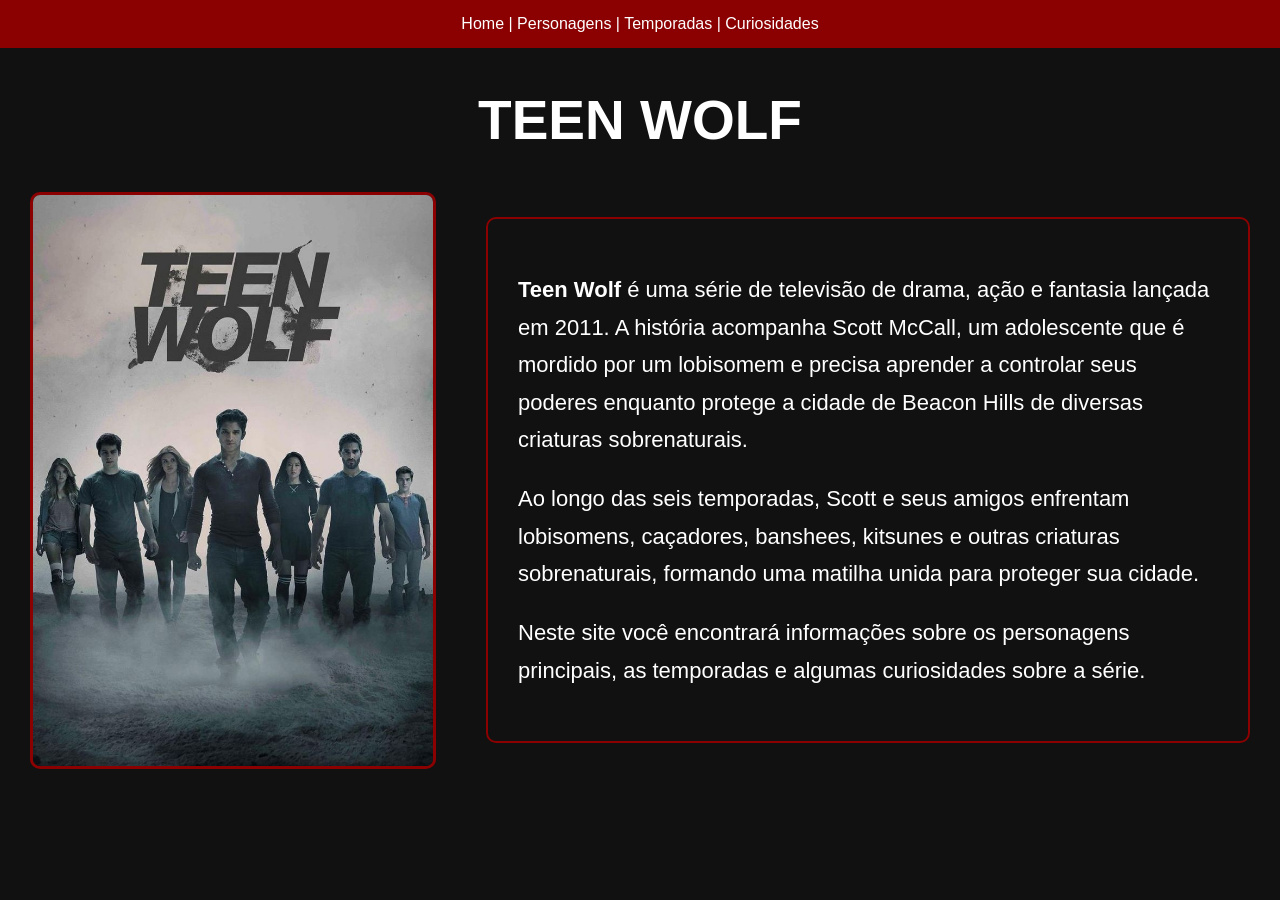
<file: index.html>
<!DOCTYPE html>
<html lang="pt-BR">
<head>
<meta charset="UTF-8">
<title>Teen Wolf</title>
</head>

<body style="background-color:#111; color:white; font-family:Arial; margin:0;">

<nav style="background-color:#8B0000; text-align:center; padding:15px;">
    <a href="index.html" style="color:white; text-decoration:none;">Home</a> |
    <a href="Personagens.html" style="color:white; text-decoration:none;">Personagens</a> |
    <a href="Temporadas.html" style="color:white; text-decoration:none;">Temporadas</a> |
    <a href="Curiosidades.html" style="color:white; text-decoration:none;">Curiosidades</a>
</nav>

<h1 style="text-align:center; font-size:55px; margin-top:40px;">
    TEEN WOLF
</h1>

<div style="display:flex;
            justify-content:center;
            align-items:center;
            gap:50px;
            margin-top:40px;">

    <img src="teenwolf.png"
         alt="Teen Wolf"
         style="width:400px;
                border:3px solid #8B0000;
                border-radius:10px;">

    <div style="width:700px;
                border:2px solid #8B0000;
                border-radius:10px;
                padding:30px;
                font-size:22px;
                line-height:1.7;">

        <p>
            <strong>Teen Wolf</strong> é uma série de televisão de drama, ação e fantasia lançada em 2011.
            A história acompanha Scott McCall, um adolescente que é mordido por um lobisomem e precisa aprender
            a controlar seus poderes enquanto protege a cidade de Beacon Hills de diversas criaturas sobrenaturais.
        </p>

        <p>
            Ao longo das seis temporadas, Scott e seus amigos enfrentam lobisomens, caçadores, banshees,
            kitsunes e outras criaturas sobrenaturais, formando uma matilha unida para proteger sua cidade.
        </p>

        <p>
            Neste site você encontrará informações sobre os personagens principais, as temporadas e
            algumas curiosidades sobre a série.
        </p>

    </div>

</div>

</body>
</html>
</file>
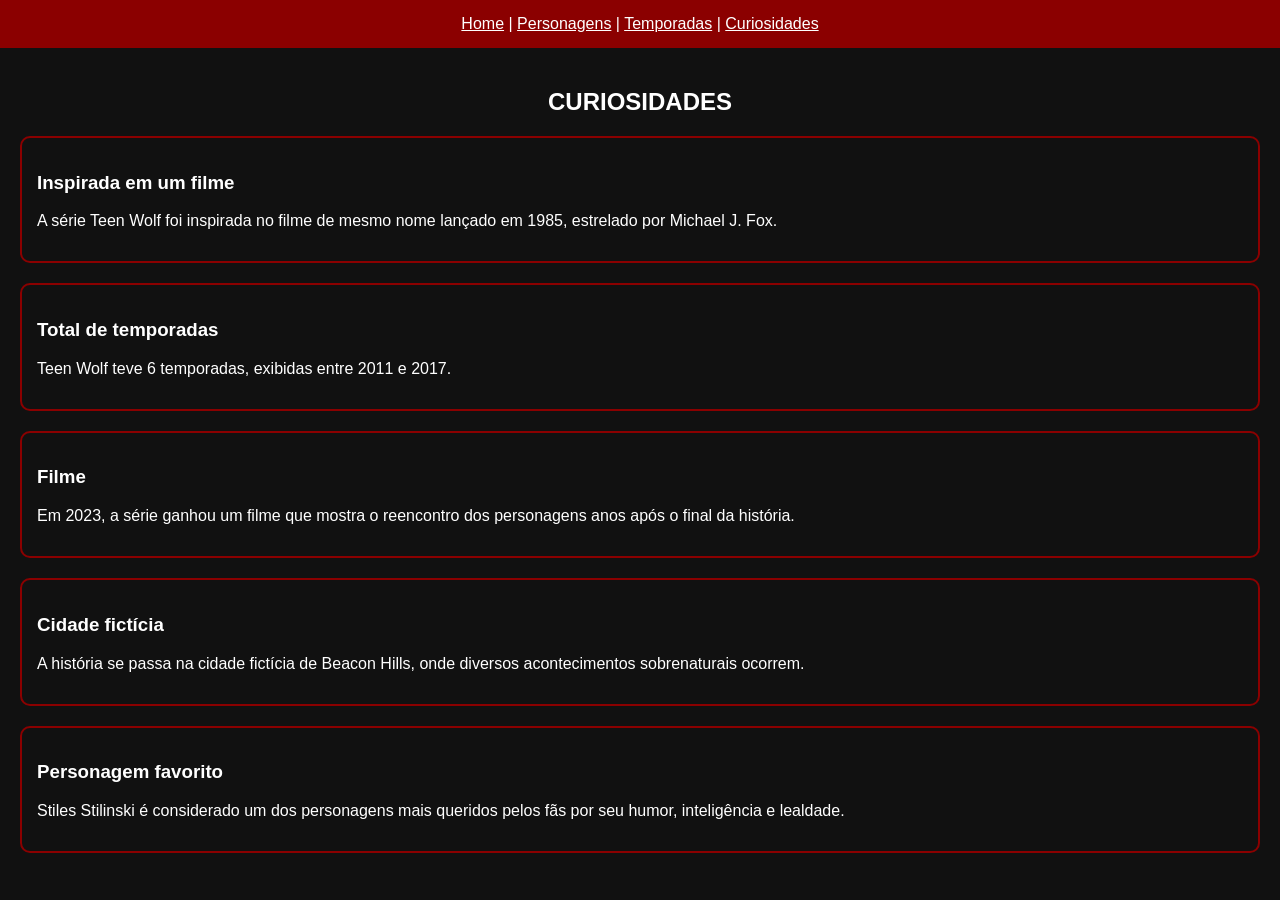
<file: Curiosidades.html>
<!DOCTYPE html>
<html lang="pt-BR">
<head>
<meta charset="UTF-8">
<title>Curiosidades</title>
</head>

<body style="background-color:#111; color:white; font-family:Arial; margin:0;">

<nav style="background-color:#8B0000; text-align:center; padding:15px;">
<a href="index.html" style="color:white;">Home</a> |
<a href="Personagens.html" style="color:white;">Personagens</a> |
<a href="Temporadas.html" style="color:white;">Temporadas</a> |
<a href="Curiosidades.html" style="color:white;">Curiosidades</a>
</nav>

<section style="padding:20px;">
<h1 style="text-align:center;">CURIOSIDADES</h1>

<div style="border:2px solid #8B0000; padding:15px; margin-bottom:20px; border-radius:10px;">
<h3> Inspirada em um filme</h3>
<p>A série Teen Wolf foi inspirada no filme de mesmo nome lançado em 1985, estrelado por Michael J. Fox.</p>
</div>

<div style="border:2px solid #8B0000; padding:15px; margin-bottom:20px; border-radius:10px;">
<h3> Total de temporadas</h3>
<p>Teen Wolf teve 6 temporadas, exibidas entre 2011 e 2017.</p>
</div>

<div style="border:2px solid #8B0000; padding:15px; margin-bottom:20px; border-radius:10px;">
<h3>Filme</h3>
<p>Em 2023, a série ganhou um filme que mostra o reencontro dos personagens anos após o final da história.</p>
</div>

<div style="border:2px solid #8B0000; padding:15px; margin-bottom:20px; border-radius:10px;">
<h3> Cidade fictícia</h3>
<p>A história se passa na cidade fictícia de Beacon Hills, onde diversos acontecimentos sobrenaturais ocorrem.</p>
</div>

<div style="border:2px solid #8B0000; padding:15px; margin-bottom:20px; border-radius:10px;">
<h3>Personagem favorito</h3>
<p>Stiles Stilinski é considerado um dos personagens mais queridos pelos fãs por seu humor, inteligência e lealdade.</p>
</div>

</section>

</body>
</html>
</file>
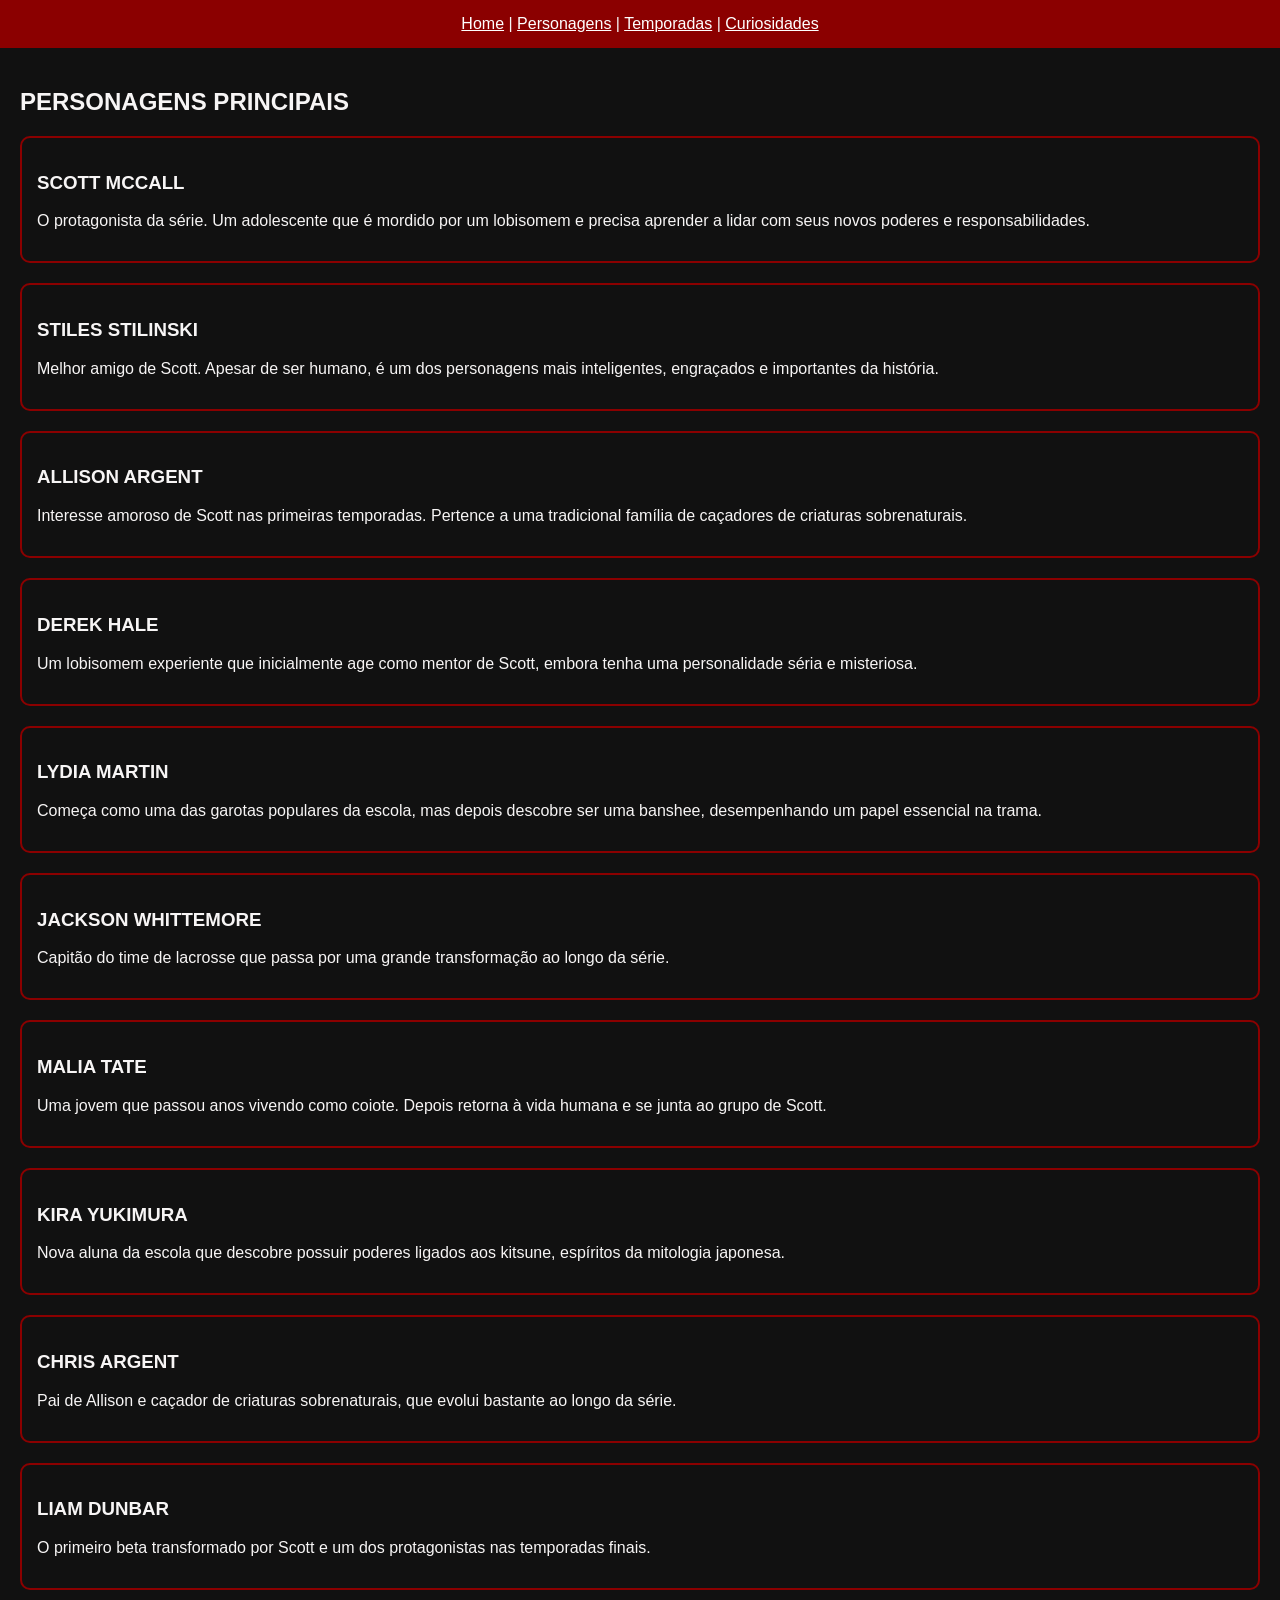
<file: Personagens.html>
<!DOCTYPE html>
<html lang="pt-BR">
<head>
<meta charset="UTF-8">
<title>Personagens</title>
</head>

<body style="background-color:#111; color:rgb(247, 245, 245); font-family:Arial; margin:0;">

<nav style="background-color:#8B0000; text-align:center; padding:15px;">
<a href="index.html" style="color:white;">Home</a> |
<a href="Personagens.html" style="color:white;">Personagens</a> |
<a href="Temporadas.html" style="color:white;">Temporadas</a> |
<a href="Curiosidades.html" style="color:white;">Curiosidades</a>
</nav>

<section style="padding:20px;">
<h1>PERSONAGENS PRINCIPAIS</h1>

<div style="border:2px solid #8B0000; padding:15px; margin-bottom:20px; border-radius:10px;">
    <h3>SCOTT MCCALL</h3>
    <p>O protagonista da série. Um adolescente que é mordido por um lobisomem e precisa aprender a lidar com seus novos poderes e responsabilidades.</p>
</div>

<div style="border:2px solid #8B0000; padding:15px; margin-bottom:20px; border-radius:10px;">
<h3>STILES STILINSKI</h3>
<p>Melhor amigo de Scott. Apesar de ser humano, é um dos personagens mais inteligentes, engraçados e importantes da história.</p>
</div>

<div style="border:2px solid #8B0000; padding:15px; margin-bottom:20px; border-radius:10px;">
<h3>ALLISON ARGENT</h3>
<p>Interesse amoroso de Scott nas primeiras temporadas. Pertence a uma tradicional família de caçadores de criaturas sobrenaturais.</p>
</div>

<div style="border:2px solid #8B0000; padding:15px; margin-bottom:20px; border-radius:10px;">
<h3>DEREK HALE</h3>
<p>Um lobisomem experiente que inicialmente age como mentor de Scott, embora tenha uma personalidade séria e misteriosa.</p>
</div>

<div style="border:2px solid #8B0000; padding:15px; margin-bottom:20px; border-radius:10px;">
<h3>LYDIA MARTIN</h3>
<p>Começa como uma das garotas populares da escola, mas depois descobre ser uma banshee, desempenhando um papel essencial na trama.</p>
</div>

<div style="border:2px solid #8B0000; padding:15px; margin-bottom:20px; border-radius:10px;">
<h3>JACKSON WHITTEMORE</h3>
<p>Capitão do time de lacrosse que passa por uma grande transformação ao longo da série.</p>
</div>

<div style="border:2px solid #8B0000; padding:15px; margin-bottom:20px; border-radius:10px;">
<h3>MALIA TATE</h3>
<p>Uma jovem que passou anos vivendo como coiote. Depois retorna à vida humana e se junta ao grupo de Scott.</p>
</div>

<div style="border:2px solid #8B0000; padding:15px; margin-bottom:20px; border-radius:10px;">
<h3>KIRA YUKIMURA</h3>
<p>Nova aluna da escola que descobre possuir poderes ligados aos kitsune, espíritos da mitologia japonesa.</p>
</div>

<div style="border:2px solid #8B0000; padding:15px; margin-bottom:20px; border-radius:10px;">
<h3>CHRIS ARGENT</h3>
<p>Pai de Allison e caçador de criaturas sobrenaturais, que evolui bastante ao longo da série.</p>
</div>

<div style="border:2px solid #8B0000; padding:15px; margin-bottom:20px; border-radius:10px;">
<h3>LIAM DUNBAR</h3>
<p>O primeiro beta transformado por Scott e um dos protagonistas nas temporadas finais.</p>
</div>

</section>

</body>
</html>
</file>
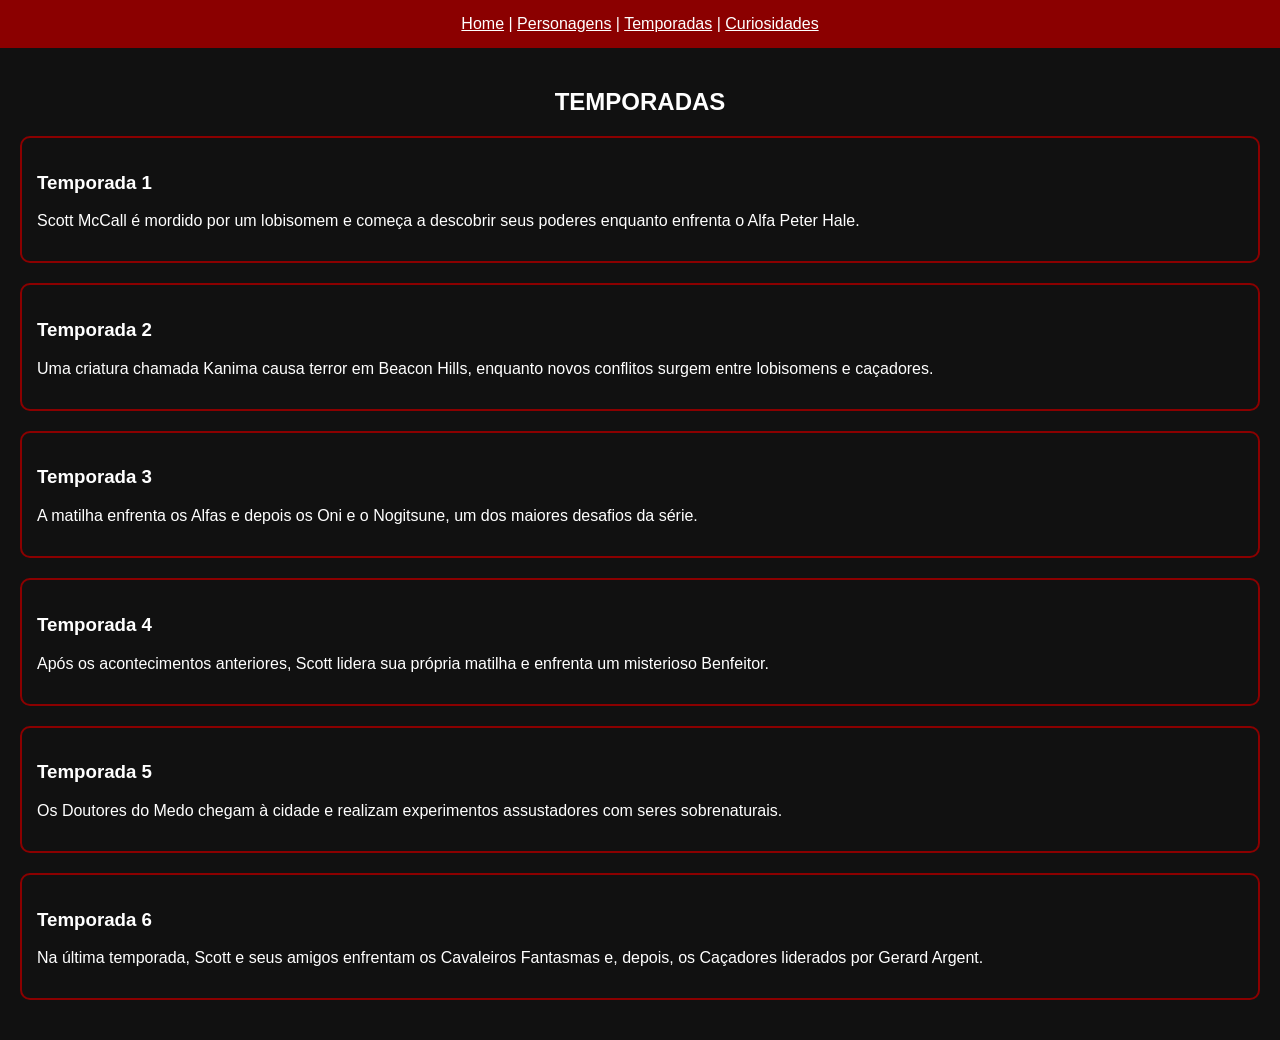
<file: Temporadas.html>
<!DOCTYPE html>
<html lang="pt-BR">
<head>
<meta charset="UTF-8">
<title>Temporadas</title>
</head>

<body style="background-color:#111; color:white; font-family:Arial; margin:0;">

<nav style="background-color:#8B0000; text-align:center; padding:15px;">
<a href="index.html" style="color:white;">Home</a> |
<a href="Personagens.html" style="color:white;">Personagens</a> |
<a href="Temporadas.html" style="color:white;">Temporadas</a> |
<a href="Curiosidades.html" style="color:white;">Curiosidades</a>
</nav>

<section style="padding:20px;">
<h1 style="text-align:center;">TEMPORADAS</h1>

<div style="border:2px solid #8B0000; padding:15px; margin-bottom:20px; border-radius:10px;">
<h3>Temporada 1</h3>
<p>Scott McCall é mordido por um lobisomem e começa a descobrir seus poderes enquanto enfrenta o Alfa Peter Hale.</p>
</div>

<div style="border:2px solid #8B0000; padding:15px; margin-bottom:20px; border-radius:10px;">
<h3>Temporada 2</h3>
<p>Uma criatura chamada Kanima causa terror em Beacon Hills, enquanto novos conflitos surgem entre lobisomens e caçadores.</p>
</div>

<div style="border:2px solid #8B0000; padding:15px; margin-bottom:20px; border-radius:10px;">
<h3>Temporada 3</h3>
<p>A matilha enfrenta os Alfas e depois os Oni e o Nogitsune, um dos maiores desafios da série.</p>
</div>

<div style="border:2px solid #8B0000; padding:15px; margin-bottom:20px; border-radius:10px;">
<h3>Temporada 4</h3>
<p>Após os acontecimentos anteriores, Scott lidera sua própria matilha e enfrenta um misterioso Benfeitor.</p>
</div>

<div style="border:2px solid #8B0000; padding:15px; margin-bottom:20px; border-radius:10px;">
<h3>Temporada 5</h3>
<p>Os Doutores do Medo chegam à cidade e realizam experimentos assustadores com seres sobrenaturais.</p>
</div>

<div style="border:2px solid #8B0000; padding:15px; margin-bottom:20px; border-radius:10px;">
<h3>Temporada 6</h3>
<p>Na última temporada, Scott e seus amigos enfrentam os Cavaleiros Fantasmas e, depois, os Caçadores liderados por Gerard Argent.</p>
</div>

</section>

</body>
</html>
</file>
